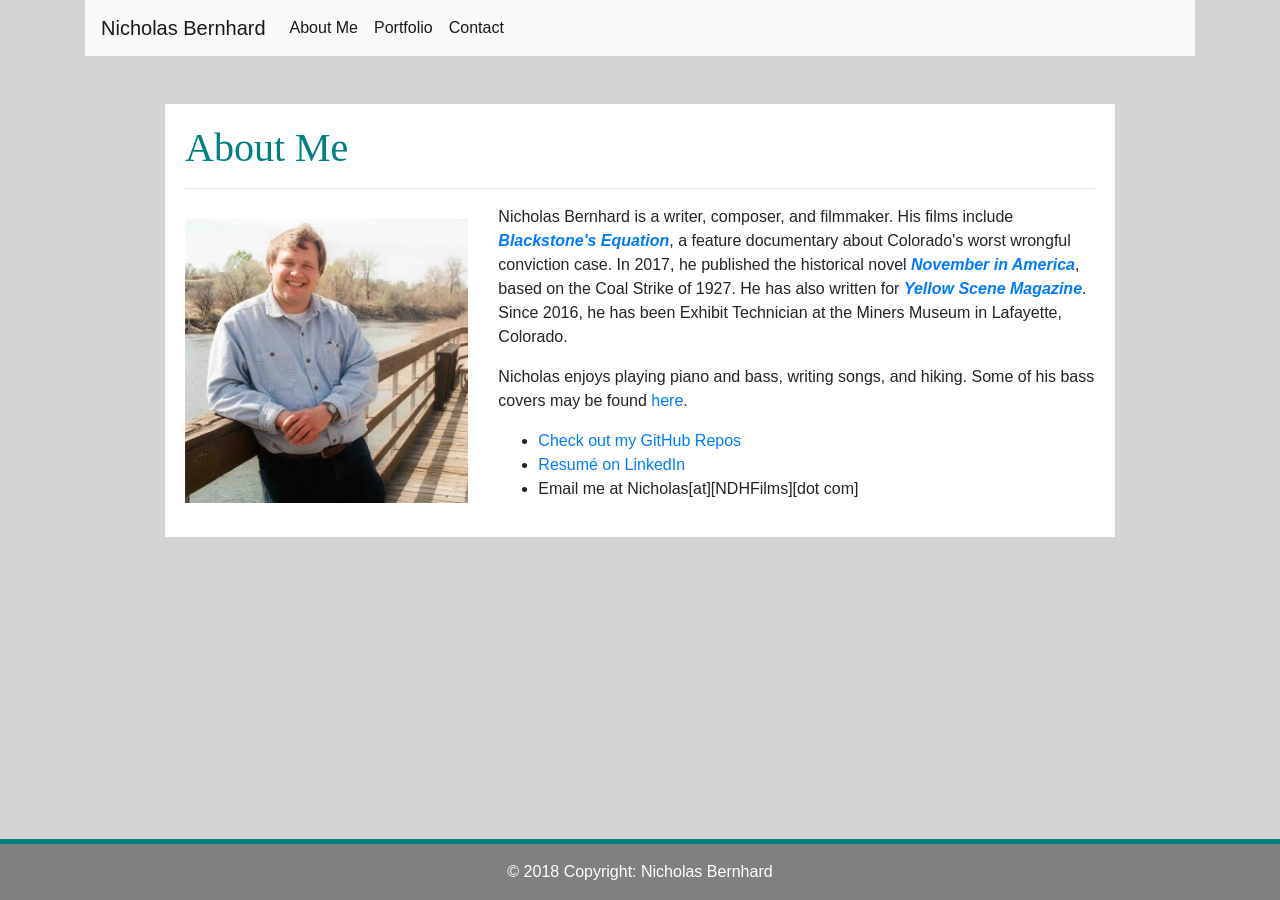
<file: index.html>
<!doctype html>

<html>

<head>
    <title>My Profile</title>
    <!-- Favicon -->
    <link rel="icon" 
      type="image/gif" 
      href="njbfavicon.gif">
    <!-- Viewport to make Bootstrap work -->
    <meta name="viewport" content="width=device-width, initial-scale=1">
    <!-- Bootstrap -->
    <!-- Latest compiled and minified CSS -->
    <link rel="stylesheet" href="https://stackpath.bootstrapcdn.com/bootstrap/4.1.1/css/bootstrap.min.css" integrity="sha384-WskhaSGFgHYWDcbwN70/dfYBj47jz9qbsMId/iRN3ewGhXQFZCSftd1LZCfmhktB" crossorigin="anonymous">
</head>

<body style="background-color: lightgray;">

<div class="container">
    <div class="row">
        <div class="col-md-12">
                <nav class="navbar navbar-expand-lg navbar-light bg-light">
                        <a class="navbar-brand" href="#">Nicholas Bernhard</a>
                        <button class="navbar-toggler" type="button" data-toggle="collapse" data-target="#navbarNav" aria-controls="navbarNav" aria-expanded="false" aria-label="Toggle navigation">
                          <span class="navbar-toggler-icon"></span>
                        </button>
                        <div class="collapse navbar-collapse" style="text-align: right" id="navbarNav">
                          <ul class="navbar-nav">
                            <li class="nav-item active">
                              <a class="nav-link" href="index.html">About Me<span class="sr-only">(current)</span></a>
                            </li>
                            <li class="nav-item active">
                              <a class="nav-link" href="portfolio.html">Portfolio</a>
                            </li>
                            <li class="nav-item active">
                              <a class="nav-link" href="contact.html">Contact</a>
                            </li>
                          </ul>
                        </div>
                      </nav>
        </div>
        </div>
        <br>
        <br>
    <div class="row" style="margin-bottom: 40px;">
        <div class="col-md-1"></div>
        <div class="col-md-10" style="background-color: white; padding: 20px;">
            <div class="row">
                <div class="col-md-12" style="background-color:white">
                    <h1 style="color:teal;font-family:Georgia, 'Times New Roman', Times, serif">About Me</h1>
                    <hr>
                </div>
            </div>
            <div class="row">
                <div class="col-md-4">
                    <img src="images/nicholasprofile.jpg" style='height: 100%; width: 100%; object-fit: contain'>
                </div>
                <div class="col-md-8">
                    <p>Nicholas Bernhard is a writer, composer, and filmmaker. His films include <a href="https://ndhf.vhx.tv/products/blackstone-s-equation-the-tim-masters-story-movie-only"><i><b>Blackstone's Equation</b></i></a>, a feature
                    documentary about Colorado's worst wrongful conviction case. In 2017, he published the historical novel
                <a href="http://a.co/fjocpee"><i><b>November in America</b></i></a>, based on the Coal Strike of 1927. He has also written for <a href="https://yellowscene.com/author/nicholas-bernhard/"><i><b>Yellow Scene Magazine</b></i></a>. Since 2016, he has been Exhibit Technician at the Miners Museum in Lafayette, Colorado.</p>
        
                    <p>Nicholas enjoys playing piano and bass, writing songs, and hiking. Some of his bass covers may be found
                        <a href="https://www.youtube.com/watch?v=QFm9iGVM17c&list=PL441Qrw6QQ7YWuRMzDEazEHVoQsTJeeUg">here</a>.
                    </p>
                <ul>
                <li><a href="https://github.com/NDHF">Check out my GitHub Repos</a></li>
                <li><a href="https://www.linkedin.com/in/nicholas-bernhard-b6b2b863/">Resum&eacute; on LinkedIn</a></li>
                <li>Email me at Nicholas[at][NDHFilms][dot com]</li>
                </ul>

                </div>
            </div>
        </div>
        <div class="col-md-1"></div>
    </div>
    <div class="row">
        <div class="col-md-12">
            <div class="footer-copyright text-center py-3" style="background-color: gray;color:white;border-top: 5px solid teal; position:fixed; bottom:0;left:0;width:100%;">
                &copy; 2018 Copyright: Nicholas Bernhard
            </div>
        </div>
    </div>
</div>

</body>

</html>
</file>
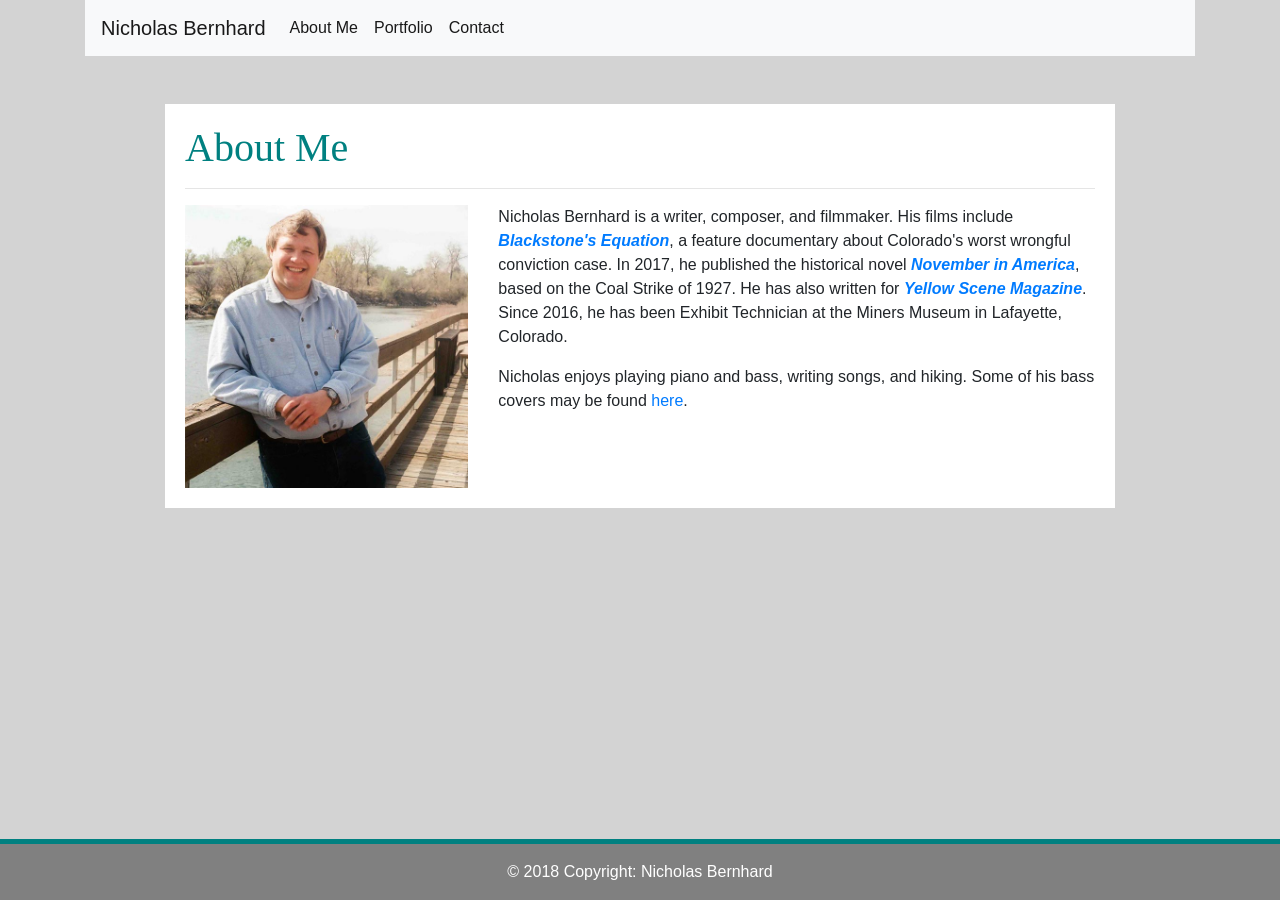
<file: bootstrapproject/index.html>
<!doctype html>

<html>

<head>
    <title>My Profile</title>
    <!-- Favicon -->
    <link rel="icon" 
      type="image/gif" 
      href="njbfavicon.gif">
    <!-- Viewport to make Bootstrap work -->
    <meta name="viewport" content="width=device-width, initial-scale=1">
    <!-- Bootstrap -->
    <!-- Latest compiled and minified CSS -->
    <link rel="stylesheet" href="https://stackpath.bootstrapcdn.com/bootstrap/4.1.1/css/bootstrap.min.css" integrity="sha384-WskhaSGFgHYWDcbwN70/dfYBj47jz9qbsMId/iRN3ewGhXQFZCSftd1LZCfmhktB" crossorigin="anonymous">
</head>

<body style="background-color: lightgray;">

<div class="container">
    <div class="row">
        <div class="col-md-12">
                <nav class="navbar navbar-expand-lg navbar-light bg-light">
                        <a class="navbar-brand" href="#">Nicholas Bernhard</a>
                        <button class="navbar-toggler" type="button" data-toggle="collapse" data-target="#navbarNav" aria-controls="navbarNav" aria-expanded="false" aria-label="Toggle navigation">
                          <span class="navbar-toggler-icon"></span>
                        </button>
                        <div class="collapse navbar-collapse" style="text-align: right" id="navbarNav">
                          <ul class="navbar-nav">
                            <li class="nav-item active">
                              <a class="nav-link" href="index.html">About Me<span class="sr-only">(current)</span></a>
                            </li>
                            <li class="nav-item active">
                              <a class="nav-link" href="portfolio.html">Portfolio</a>
                            </li>
                            <li class="nav-item active">
                              <a class="nav-link" href="contact.html">Contact</a>
                            </li>
                          </ul>
                        </div>
                      </nav>
        </div>
        </div>
        <br>
        <br>
    <div class="row" style="margin-bottom: 40px;">
        <div class="col-md-1"></div>
        <div class="col-md-10" style="background-color: white; padding: 20px;">
            <div class="row">
                <div class="col-md-12" style="background-color:white">
                    <h1 style="color:teal;font-family:Georgia, 'Times New Roman', Times, serif">About Me</h1>
                    <hr>
                </div>
            </div>
            <div class="row">
                <div class="col-md-4">
                    <img src="images/nicholasprofile.jpg" style='height: 100%; width: 100%; object-fit: contain'>
                </div>
                <div class="col-md-8">
                    <p>Nicholas Bernhard is a writer, composer, and filmmaker. His films include <a href="https://ndhf.vhx.tv/products/blackstone-s-equation-the-tim-masters-story-movie-only"><i><b>Blackstone's Equation</b></i></a>, a feature
                    documentary about Colorado's worst wrongful conviction case. In 2017, he published the historical novel
                <a href="http://a.co/fjocpee"><i><b>November in America</b></i></a>, based on the Coal Strike of 1927. He has also written for <a href="https://yellowscene.com/author/nicholas-bernhard/"><i><b>Yellow Scene Magazine</b></i></a>. Since 2016, he has been Exhibit Technician at the Miners Museum in Lafayette, Colorado.</p>
        
                    <p>Nicholas enjoys playing piano and bass, writing songs, and hiking. Some of his bass covers may be found
                        <a href="https://www.youtube.com/watch?v=QFm9iGVM17c&list=PL441Qrw6QQ7YWuRMzDEazEHVoQsTJeeUg">here</a>.
                    </p></div>
            </div>
        </div>
        <div class="col-md-1"></div>
    </div>
    <div class="row">
        <div class="col-md-12">
            <div class="footer-copyright text-center py-3" style="background-color: gray;color:white;border-top: 5px solid teal; position:fixed; bottom:0;left:0;width:100%;">
                &copy; 2018 Copyright: Nicholas Bernhard
            </div>
        </div>
    </div>
</div>

</body>

</html>
</file>
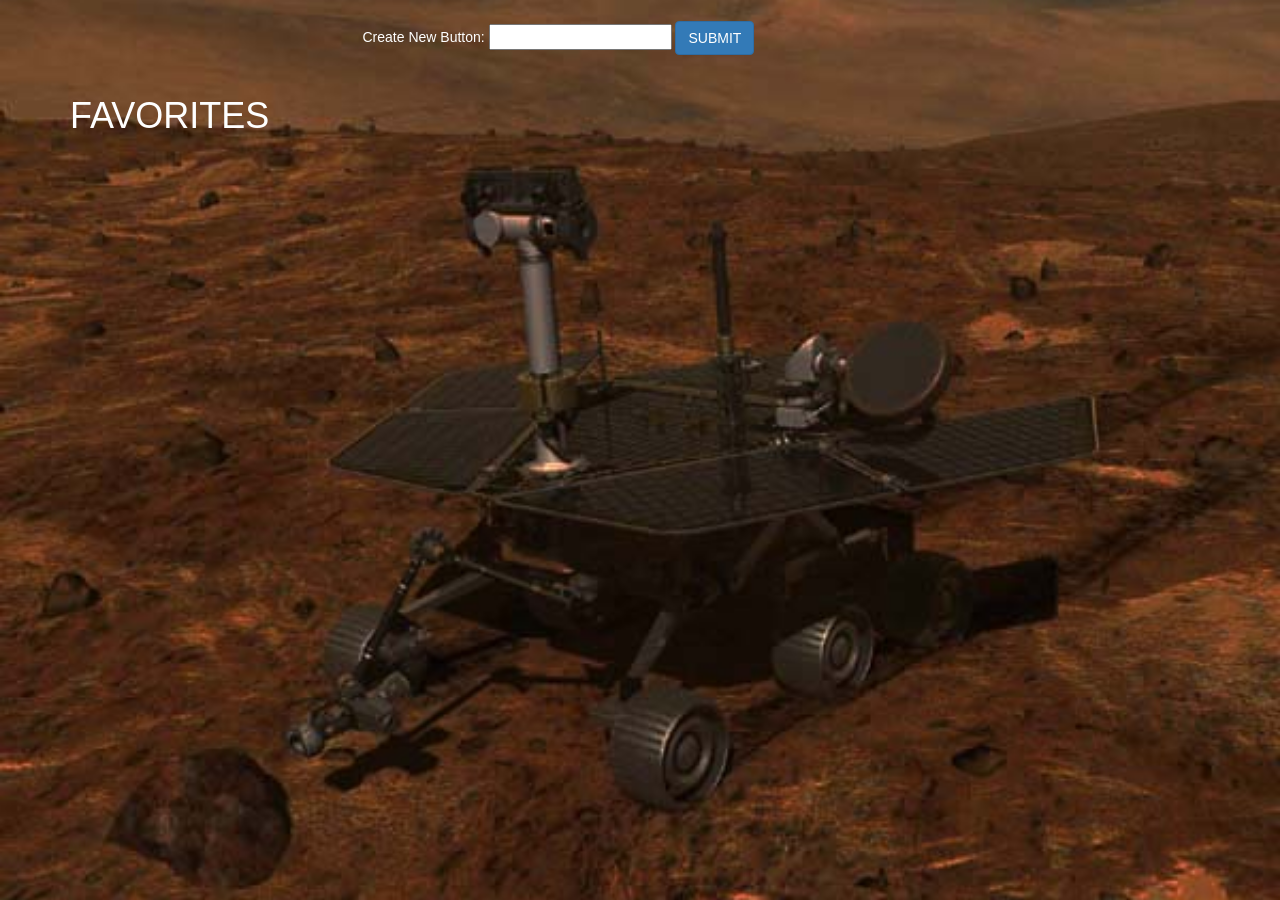
<file: gif-app/index.html>
<!DOCTYPE html>

<html>

<head>

    <title>GIF App</title>
    <script src="https://ajax.aspnetcdn.com/ajax/jQuery/jquery-3.3.1.min.js"></script>
    <link rel="stylesheet" type="text/css" href="style.css">
    <!-- BOOTSTRAP Latest compiled and minified CSS -->
    <link rel="stylesheet" href="https://maxcdn.bootstrapcdn.com/bootstrap/3.3.7/css/bootstrap.min.css" integrity="sha384-BVYiiSIFeK1dGmJRAkycuHAHRg32OmUcww7on3RYdg4Va+PmSTsz/K68vbdEjh4u"
        crossorigin="anonymous">

</head>

<body>

    <div class="container">

        <div class="row">

            <div class="col-md-3"></div>

        <div class="col-md-6"><div id="buttonDiv"></div>
    </div>

        <div class="col-md-3"></div>

    </div>

    <div class="row">

        <div class="col-md-3"></div>

        <div class="col-md-6">

        <div id="createNewButton"><span>Create New Button:</span>
            <input type="text" id="textEntry">
            <button name="submitButton" id="submitButton" class="btn btn-primary" value="submit">SUBMIT</button>
        </div>

        </div>

        <div class="col-md-3"></div>

    </div>


    <div class="row">

    <div class="col-md-2"></div>

       <div class="col-md-8 gifDivContainer">
          
                  </div>

    <div class="col-md-2"></div>

    </div>

    <div class="row">
        <div class="col-md-12"><h1><span>FAVORITES</span></h1></div>

            <div class="col-md-2"></div>
        
               <div class="col-md-8 favoritesDiv">
                  
                          </div>
        
            <div class="col-md-2"></div>
        
            </div>

    <div id="scriptDiv">
        <script src="app.js"></script>
    </div>

    </div>

</body>

</html>
</file>
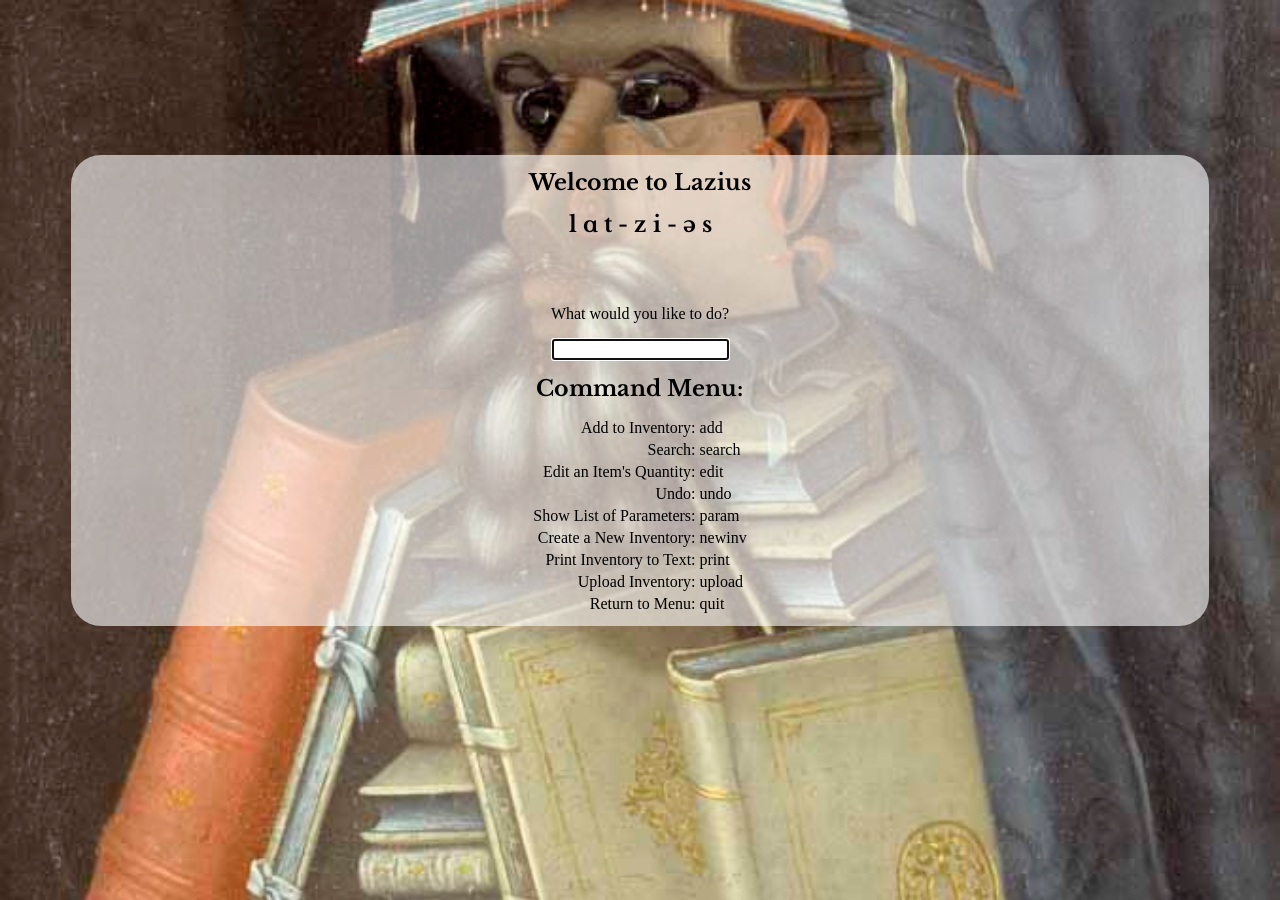
<file: lazius/index.html>
<!DOCTYPE html>

<html>

<head>
    <title>Lazius: An Inventory Program</title>
    <!-- Style -->
    <link rel="stylesheet" type="text/css" href="assets/style/style.css">
    <!-- Google Fonts -->
    <!-- Libre Baskerville -->
    <link href='https://fonts.googleapis.com/css?family=Libre Baskerville' rel='stylesheet'>
    <!-- jQuery -->
    <script src="https://code.jquery.com/jquery-3.3.1.js" integrity="sha256-2Kok7MbOyxpgUVvAk/HJ2jigOSYS2auK4Pfzbm7uH60=" crossorigin="anonymous">
    </script>
    <!-- Favicon -->
    <link rel="icon" type="image/png" href="assets/images/lazius_favicon.png">
</head>

<body>
    <div id="masterContainer">
        <div class="content" id="mainContent">
            <div id="headerDiv">
                <h1 class="header font-librebaskerville">Welcome to Lazius</h1>
                <h1 class="header font-librebaskerville">l &#593; t - z i - &#601; s</h1>

                <br>
                <br>
            </div>
            <div class="content" id="commandMenuDiv">
                <h1 class="header font-librebaskerville">Command Menu:</h1>
                <table class="menu">
                    <tr>
                        <td class="menuData alignRight">Add to Inventory:</td>
                        <td class="menuData">add</td>
                    </tr>
                    <tr>
                        <td class="menuData alignRight">Search:</td>
                        <td class="menuData">search</td>
                    </tr>
                    <tr>
                        <td class="menuData alignRight">Edit an Item's Quantity:</td>
                        <td class="menuData">edit</td>
                    </tr>
                    <tr>
                        <td class="menuData alignRight">Undo:</td>
                        <td class="menuData">undo</td>
                    </tr>
                    <tr>
                        <td class="menuData alignRight">Show List of Parameters:</td>
                        <td class="menuData">param</td>
                    </tr>
                    <tr>
                        <td class="menuData alignRight">Create a New Inventory:</td>
                        <td class="menuData">newinv</td>
                    </tr>
                    <tr>
                        <td class="menuData alignRight">Print Inventory to Text:</td>
                        <td class="menuData">print</td>
                    </tr>
                    <tr>
                        <td class="menuData alignRight">Upload Inventory:</td>
                        <td class="menuData">upload</td>
                    </tr>
                    <tr>
                        <td class="menuData alignRight">Return to Menu:</td>
                        <td class="menuData">quit</td>
                    </tr>
                </table>
            </div>
        </div>


    </div>
    <script src="assets/javascript/logic.js"></script>
</body>

</html>
</file>
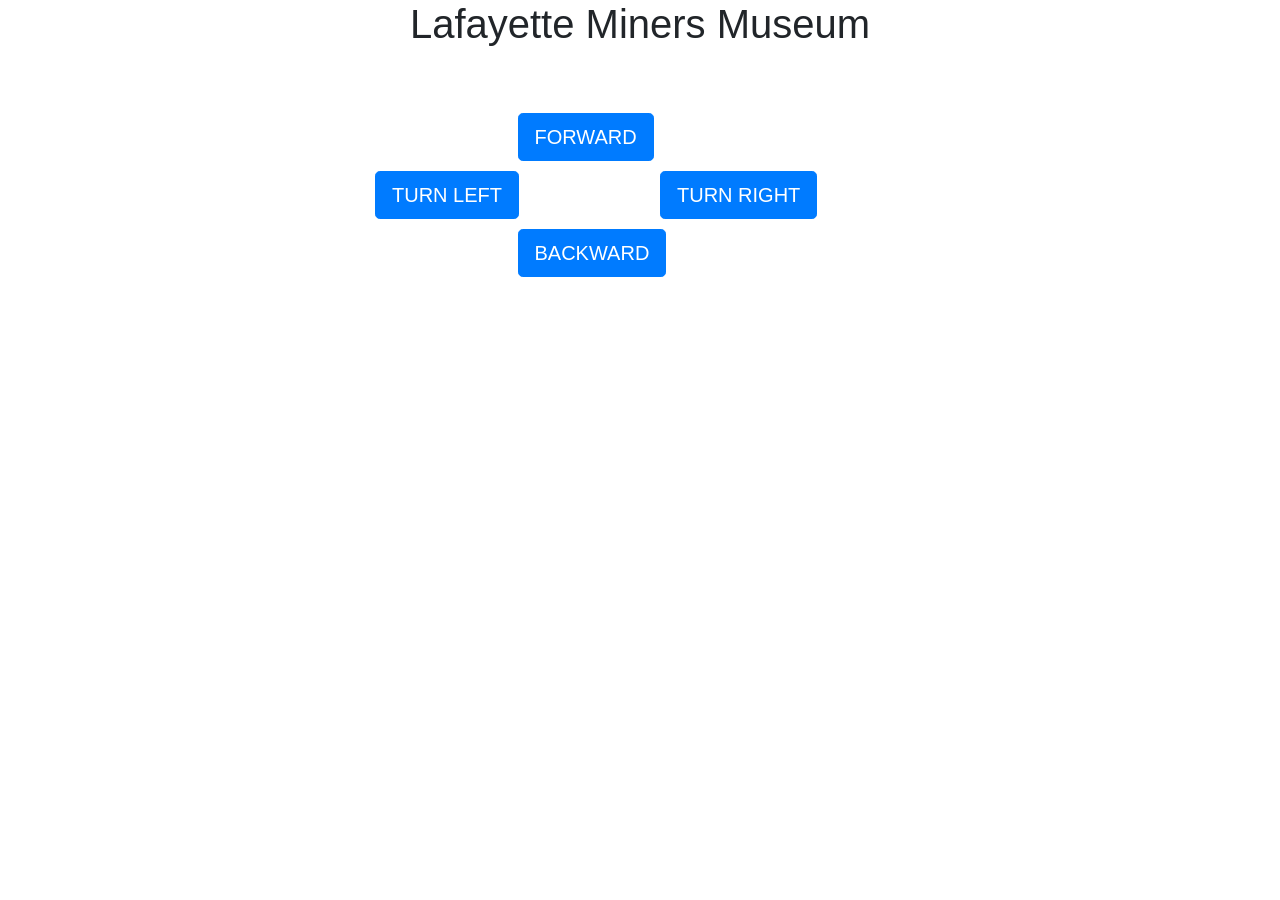
<file: navigatecells/index.html>
<!DOCTYPE html>

<html>

<head>
    <title>Navigate Cells: A Study of Multidimensional Arrays</title>
    <link rel="stylesheet" type="text/css" href="style.css">
    <!-- jQuery -->
    <script src="https://ajax.aspnetcdn.com/ajax/jQuery/jquery-3.3.1.min.js"></script>
    <!-- Bootstrap -->
    <link href="https://stackpath.bootstrapcdn.com/bootstrap/4.1.1/css/bootstrap.min.css" rel="stylesheet" integrity="sha384-WskhaSGFgHYWDcbwN70/dfYBj47jz9qbsMId/iRN3ewGhXQFZCSftd1LZCfmhktB"
        crossorigin="anonymous">
    <!-- CSS -->
    <link rel="stylesheet" type="text/css" href="style.css">
    <link rel="icon" 
      type="image/png" 
      href="bearicon.png">
</head>

<body>

    <h1>Lafayette Miners Museum</h1>

    <div id="mapContainer"></div>

    <div id="imageContainer">
    <img id="picture">
    </div>

    <p id="xyCoordinateText"></p>

    <p id="zCoordinateText"></p>

    <div class="container">

        <div class="row">
            <div class="col-md-3"></div>
            <div class="col-md-6">
                <div class="row">
                    <div class="col-md-3"></div>
                    <div class="col-md-3">            
                        <button type="button" class="btn btn-primary btn-lg" id="forwardButton">FORWARD</button>
                    </div>
                    <div class="col-md-3"></div>
                </div>
                <div class="row">
                    <div class="col-md-3">            
                        <!-- <button type="button" class="btn btn-primary btn-lg" id="leftButton">SLIDE LEFT</button> -->
                        <button type="button" class="btn btn-primary btn-lg" id="leftButton">TURN LEFT</button>

                    </div>
                    <div class="col-md-3"></div>
                    <div class="col-md-3">
                        <!-- <button type="button" class="btn btn-primary btn-lg" id="rightButton">SLIDE RIGHT</button> -->
                        <button type="button" class="btn btn-primary btn-lg" id="rightButton">TURN RIGHT</button>

                    </div>
                </div>
                <div class="row">
                    <div class="col-md-3"></div>
                    <div class="col-md-3">            
                        <button type="button" class="btn btn-primary btn-lg" id="backwardButton">BACKWARD</button>
                    </div>
                    <div class="col-md-3"></div>
                </div>
                <!-- <div class="row">
                    <div class="col-md-6">
                    </div>
                    <div class="col-md-6">            
                        <button type="button" class="btn btn-secondary btn-lg" id="rotateRightButton">ROTATE RIGHT</button>
                    </div>
                </div> -->
            </div>
            <div class="col-md-3"></div>

        </div>

    </div>
    <script src="museumArray.js"></script>
        <script src="logic.js"></script>

</body>

</html>
</file>
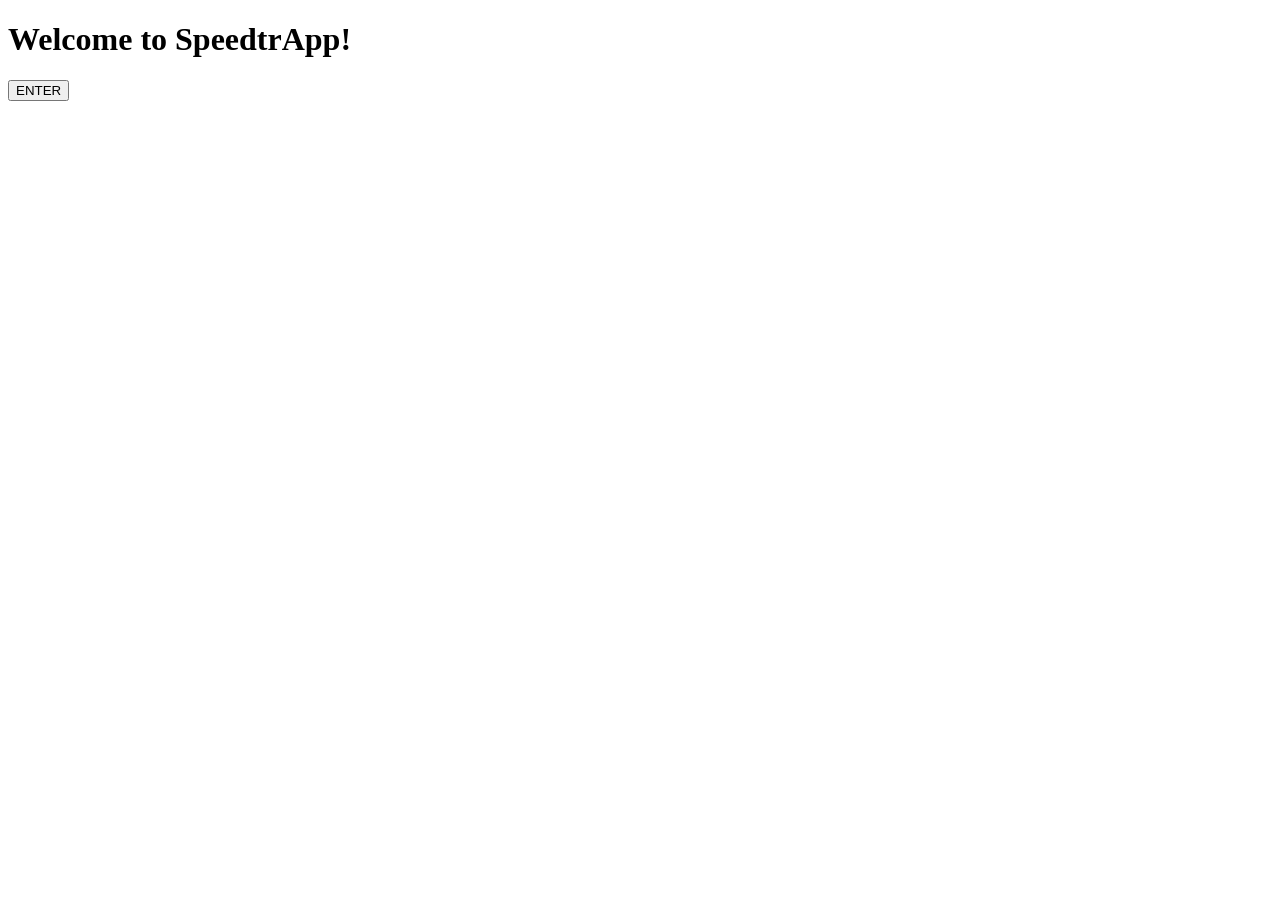
<file: speedtraptest/index.html>
<!DOCTYPE html>

<html>

<head>
    <!-- jQuery -->
    <script src="https://ajax.googleapis.com/ajax/libs/jquery/3.3.1/jquery.min.js"></script>
</head>

<body>

<div id="start">
    <h1>Welcome to SpeedtrApp!</h1>
    <button type="button" value="startButton" id="startButton">ENTER</button>
</div>

<div id="mainArea">
    <button type="button" value="submitButton" id="submitButton">SUBMIT</button>
    <p id="location"></p>
    <p id="location-two"></p>
    <p id="location-three"></p>
    <p id="direction"></p>
    <p id="direction-two"></p>
    <button type="button" value="playAlert" id="playAlert">PLAY ALERT</button>
</div>

    

    
    <script src="logic.js"></script>
</body>

</html>
</file>
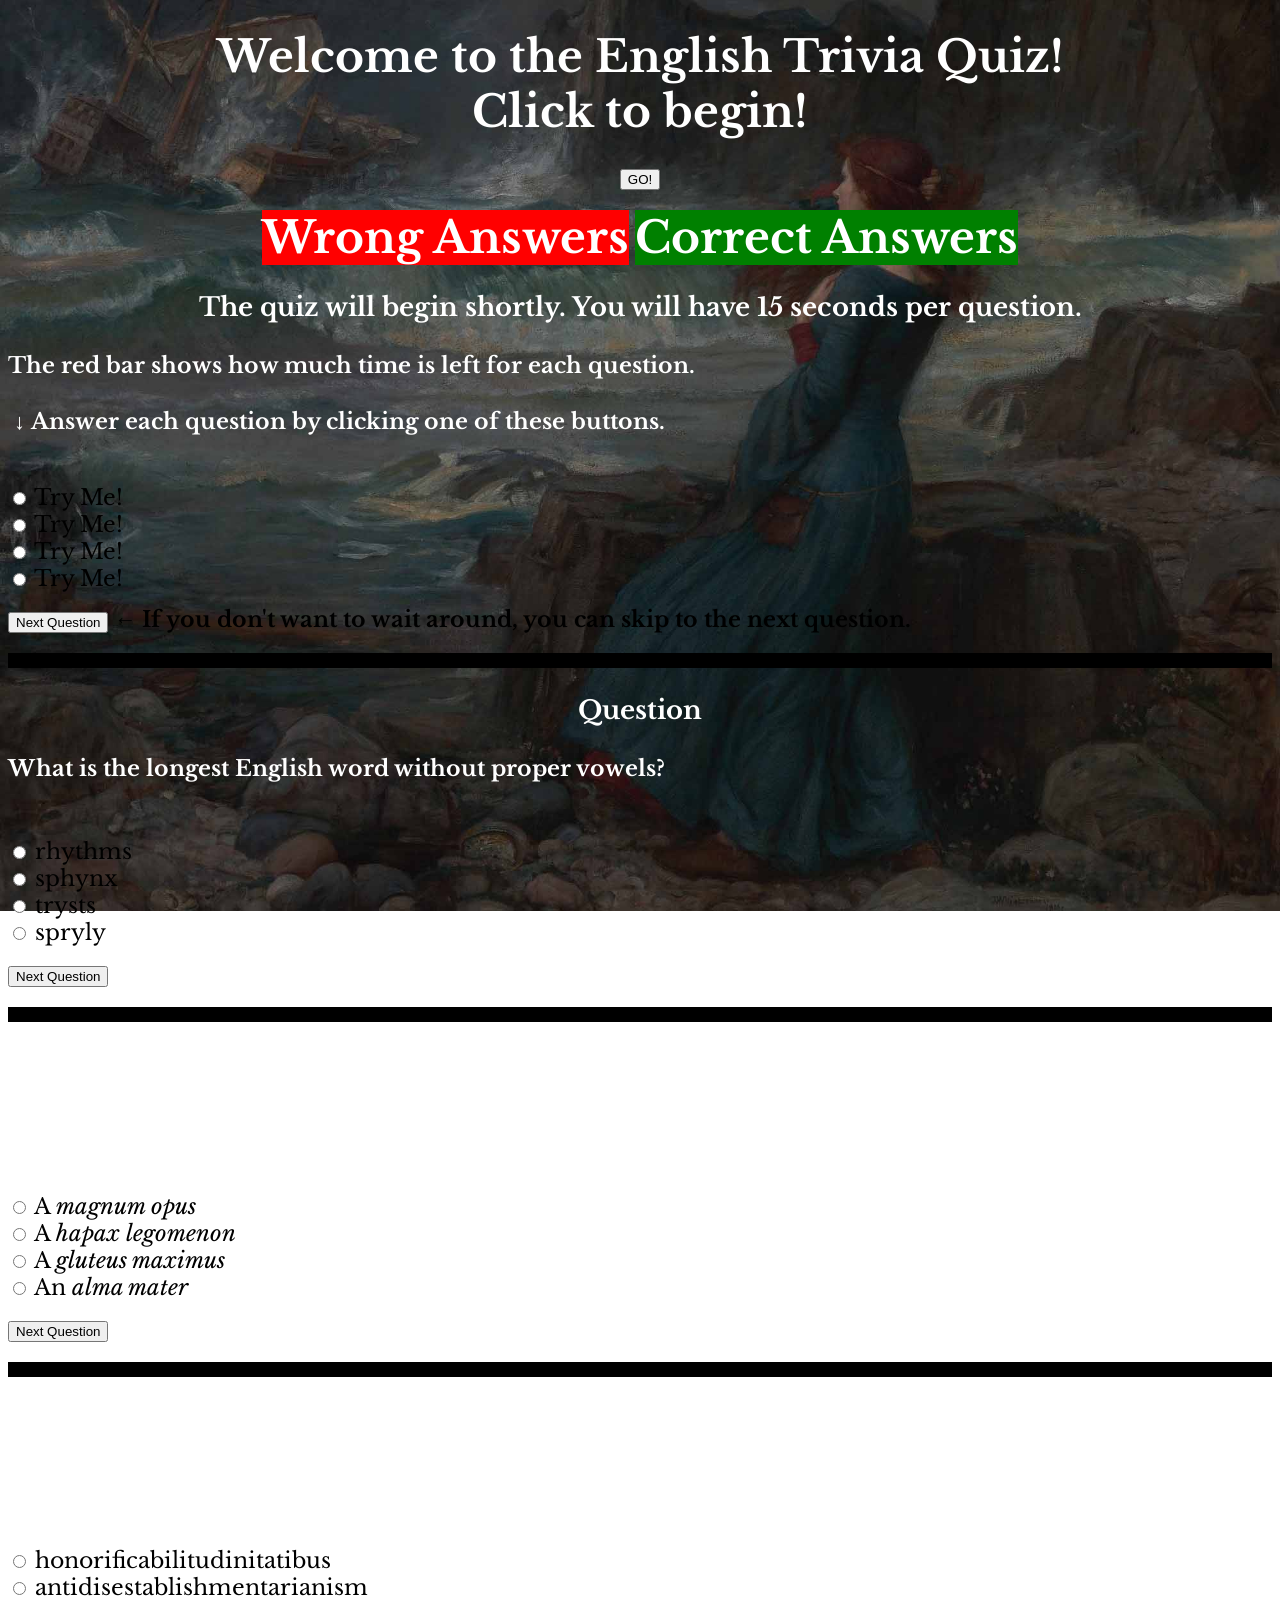
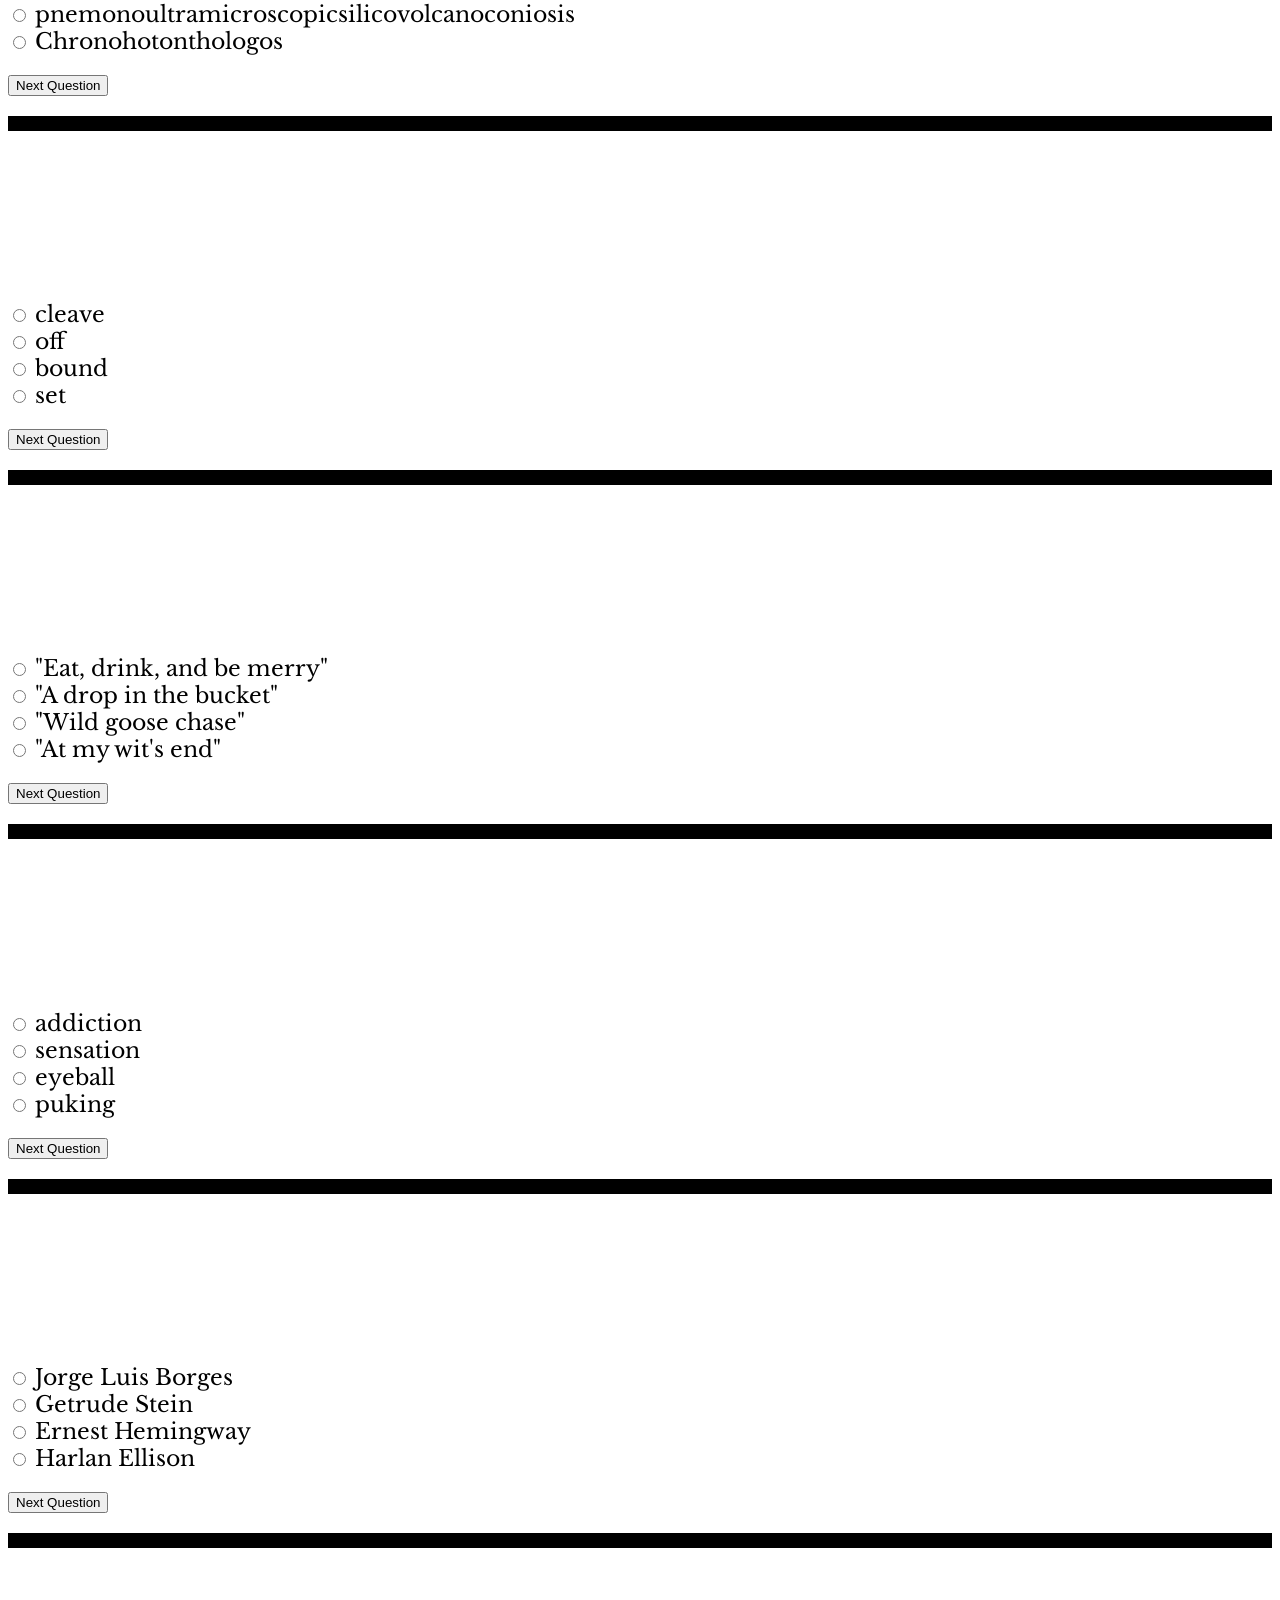
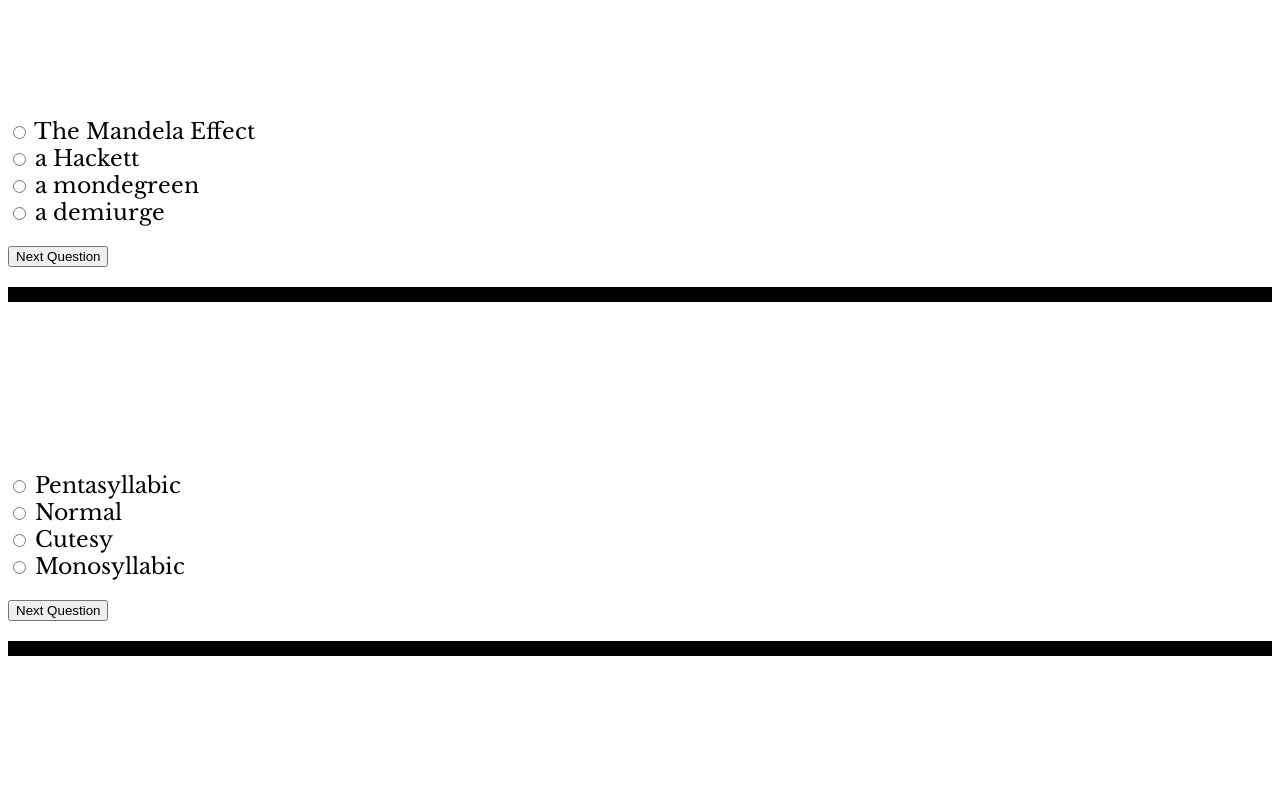
<file: trivia/index.html>
<!DOCTYPE html>

<html>

<head>
    <title>Nicholas Bernhard Trivia Game</title>
    <link rel="stylesheet" type="text/css" href="assets/css/style.css">
    <link href='https://fonts.googleapis.com/css?family=Libre Baskerville' rel='stylesheet'>
    <script src="https://ajax.aspnetcdn.com/ajax/jQuery/jquery-3.3.1.min.js"></script>
</head>

<body>
    <hgroup>
        <h1 id="announcements">
            Welcome to the English Trivia Quiz!
            <br> Click to begin!
        </h1>

        <h2 id="results"></h2>
    </hgroup>

    <input type="button" id="loadGame" name="loadGame" value="GO!" title="GO!">

    <div class="activeQuestionContainer">

    </div>
    <hgroup>
        <h1 class="wrongCorrect wrong">Wrong Answers</h1>
        <h1 class="wrongCorrect correct">Correct Answers</h1>
    </hgroup>

    <div class="hiddenQuestionContainer">

        <div id="tutorialDiv" class="questionDiv">
            <h3>The quiz will begin shortly. You will have 15 seconds per question.</h3>
            <h4>The <span>red bar</span> shows how much time is left for each question.</h4>
            <p class="text">&nbsp;&darr; <strong>Answer each question by clicking one of these buttons.</strong></p>
            <br>
            <input type="radio" name="answer" value="a"> <span>Try Me!</span>
            <br>
            <input type="radio" name="answer" value="b"> <span>Try Me!</span>
            <br>
            <input type="radio" name="answer" value="c"> <span>Try Me!</span>
            <br>
            <input type="radio" name="answer" value="d"> <span>Try Me!</span>
            <br>
            <input type="button" class="nextQuestion" name="Next Question" value="Next Question" title="Next Question"> <span>&larr;
            <strong>If you don't want to wait around, you can skip to the next question.</strong></span>
            <div class="progressContainer">
                <div class="progress"></div>
            </div>
        </div>

        <div class="questionDiv">
            <h3>Question</h3>
            <h4>What is the longest English word without proper vowels?</h4>
            <br>
            <input type="radio" name="answer" value="a">
            <span class="a">rhythms</span>
            <br>
            <input type="radio" name="answer" value="b">
            <span class="b">sphynx</span>
            <br>
            <input type="radio" name="answer" value="c">
            <span class="c">trysts</span>
            <br>
            <input type="radio" name="answer" value="d">
            <span class="d">spryly</span>
            <br>
            <input type="button" class="nextQuestion" name="Next Question" value="Next Question" title="Next Question">
            <div class="progressContainer">
                <div class="progress"></div>
            </div>
        </div>

        <div class="questionDiv">
            <h3>Question</h3>
            <h4>What is the term for a word found only once in a given text?</h4>
            <br>
            <input type="radio" name="answer" value="a">
            <span class="a">A
                <i>magnum opus</i>
            </span>
            <br>
            <input type="radio" name="answer" value="b">
            <span class="b">A
                <i>hapax legomenon</i>
            </span>
            <br>
            <input type="radio" name="answer" value="c">
            <span class="c">A
                <i>gluteus maximus</i>
            </span>
            <br>
            <input type="radio" name="answer" value="d">
            <span class="d">An
                <i>alma mater</i>
            </span>
            <br>
            <input type="button" class="nextQuestion" name="Next Question" value="Next Question" title="Next Question">
            <div class="progressContainer">
                <div class="progress"></div>
            </div>

        </div>

        <div class="questionDiv">
            <h3>Question</h3>
            <h4>Which of the following is the longest word in the collected works of Shakespeare?</h4>
            <br>
            <input type="radio" name="answer" value="a">
            <span class="a">honorificabilitudinitatibus</span>
            <br>
            <input type="radio" name="answer" value="b">
            <span class="b">antidisestablishmentarianism</span>
            <br>
            <input type="radio" name="answer" value="c">
            <span class="c">pnemonoultramicroscopicsilicovolcanoconiosis</span>
            <br>
            <input type="radio" name="answer" value="d">
            <span class="d">Chronohotonthologos</span>
            <br>
            <input type="button" class="nextQuestion" name="Next Question" value="Next Question" title="Next Question">
            <div class="progressContainer">
                <div class="progress"></div>
            </div>

        </div>

        <div class="questionDiv">
            <h3>Question</h3>
            <h4>Which of the following words is
                <em>not</em> an autoantonym?</h4>
            <br>
            <input type="radio" name="answer" value="a">
            <span class="a">cleave</span>
            <br>
            <input type="radio" name="answer" value="b">
            <span class="b">off</span>
            <br>
            <input type="radio" name="answer" value="c">
            <span class="c">bound</span>
            <br>
            <input type="radio" name="answer" value="d">
            <span class="d">set</span>
            <br>
            <input type="button" class="nextQuestion" name="Next Question" value="Next Question" title="Next Question">
            <div class="progressContainer">
                <div class="progress"></div>
            </div>
        </div>

        <div class="questionDiv">
            <h3>Question</h3>
            <h4>Which of the following phrases did
                <em>not</em> come from the King James Bible?</h4>
            <br>
            <input type="radio" name="answer" value="a">
            <span class="a">"Eat, drink, and be merry"</span>
            <br>
            <input type="radio" name="answer" value="b">
            <span class="b">"A drop in the bucket"</span>
            <br>
            <input type="radio" name="answer" value="c">
            <span class="c">"Wild goose chase"</span>
            <br>
            <input type="radio" name="answer" value="d">
            <span class="d">"At my wit's end"</span>
            <br>
            <input type="button" class="nextQuestion" name="Next Question" value="Next Question" title="Next Question">
            <div class="progressContainer">
                <div class="progress"></div>
            </div>
        </div>

        <div class="questionDiv">
            <h3>Question</h3>
            <h4>Which of the following words did
                <em>not</em> first appear in Shakespeare's works?</h4>
            <br>
            <input type="radio" name="answer" value="a">
            <span class="a">addiction</span>
            <br>
            <input type="radio" name="answer" value="b">
            <span class="b">sensation</span>
            <br>
            <input type="radio" name="answer" value="c">
            <span class="c">eyeball</span>
            <br>
            <input type="radio" name="answer" value="d">
            <span class="d">puking</span>
            <br>
            <input type="button" class="nextQuestion" name="Next Question" value="Next Question" title="Next Question">
            <div class="progressContainer">
                <div class="progress"></div>
            </div>
        </div>

        <div class="questionDiv">
            <h3>Question</h3>
            <h4>This is often called the shortest coherent short story:
                <strong>
                    <em>"For sale: baby shoes, never worn."</em>
                </strong> Who wrote it?</h4>
            <br>
            <input type="radio" name="answer" value="a">
            <span class="a">Jorge Luis Borges</span>
            <br>
            <input type="radio" name="answer" value="b">
            <span class="b">Getrude Stein</span>
            <br>
            <input type="radio" name="answer" value="c">
            <span class="c">Ernest Hemingway</span>
            <br>
            <input type="radio" name="answer" value="d">
            <span class="d">Harlan Ellison</span>
            <br>
            <input type="button" class="nextQuestion" name="Next Question" value="Next Question" title="Next Question">
            <div class="progressContainer">
                <div class="progress"></div>
            </div>
        </div>

        <div class="questionDiv">
            <h3>Question</h3>
            <h4>When Hendrix says "'Scuse me while I
                <em>kiss the sky</em>", but it sounds like
                <em>kiss this guy</em>, what is this called?</h4>
            <br>
            <input type="radio" name="answer" value="a">
            <span class="a">The Mandela Effect</span>
            <br>
            <input type="radio" name="answer" value="b">
            <span class="b">a Hackett</span>
            <br>
            <input type="radio" name="answer" value="c">
            <span class="c">a mondegreen</span>
            <br>
            <input type="radio" name="answer" value="d">
            <span class="d">a demiurge</span>
            <br>
            <input type="button" class="nextQuestion" name="Next Question" value="Next Question" title="Next Question">
            <div class="progressContainer">
                <div class="progress"></div>
            </div>
        </div>

        <div class="questionDiv">
            <h3>Question</h3>
            <h4>Which of the following words does not describe itself?</h4>
            <br>
            <input type="radio" name="answer" value="a">
            <span class="a">Pentasyllabic</span>
            <br>
            <input type="radio" name="answer" value="b">
            <span class="b">Normal</span>
            <br>
            <input type="radio" name="answer" value="c">
            <span class="c">Cutesy</span>
            <br>
            <input type="radio" name="answer" value="d">
            <span class="d">Monosyllabic</span>
            <br>
            <input type="button" class="nextQuestion" name="Next Question" value="Next Question" title="Next Question">
            <div class="progressContainer">
                <div class="progress"></div>
            </div>
        </div>

    </div>

    <div id="creditsDiv">
        <h2 id="credits">Background Image: <em>Miranda - The Tempest</em> by John William Waterhouse, 1916</h2>
    </div>

    <div id="scriptDiv">
        <script src="assets/javascript/app.js"></script>
    </div>

</body>

</html>
</file>
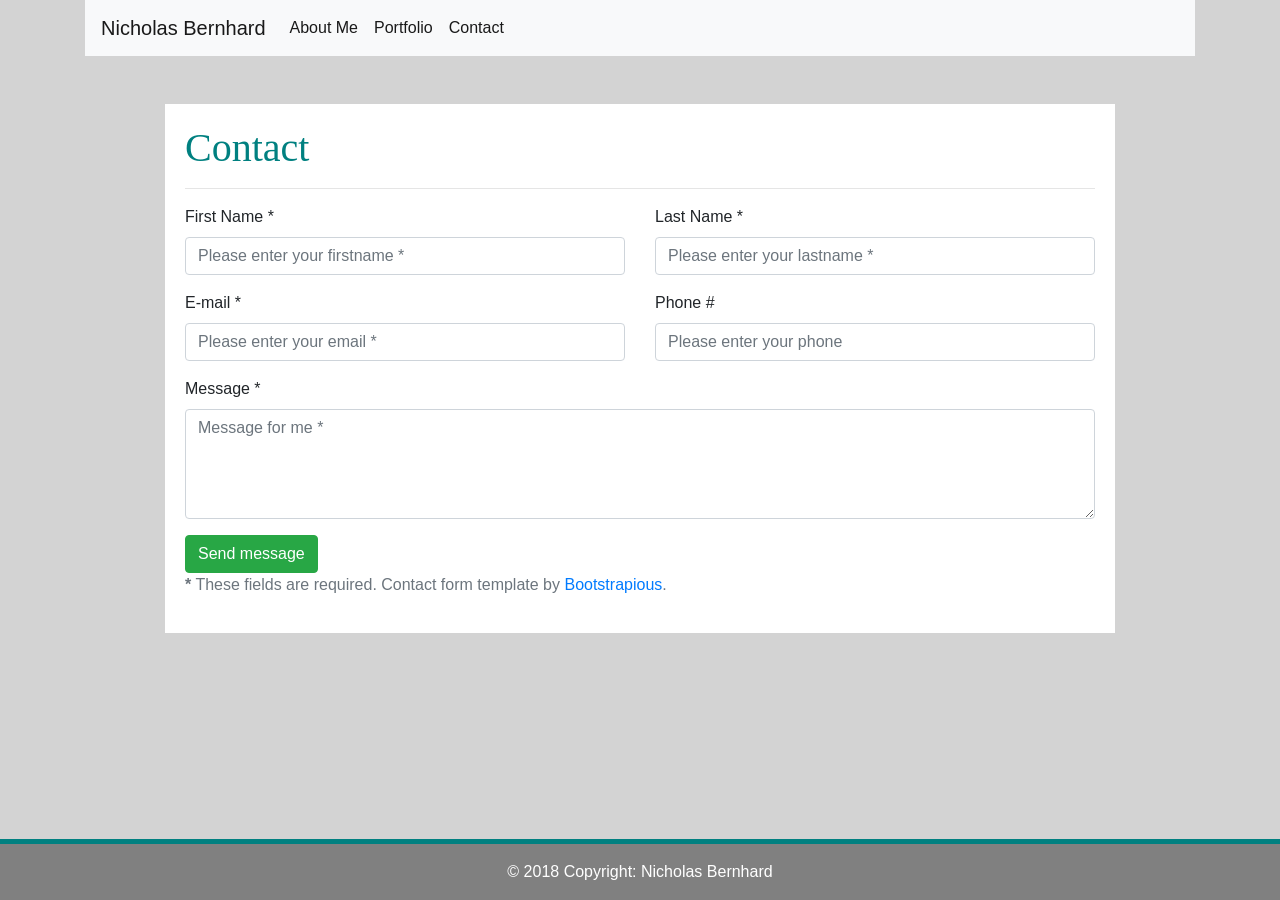
<file: contact.html>
<!doctype html>

<html>

<head>
    <title>Contact</title>
    <!-- Favicon -->
    <link rel="icon" 
      type="image/gif" 
      href="njbfavicon.gif">
    <!-- Viewport to make Bootstrap work -->
    <meta name="viewport" content="width=device-width, initial-scale=1">
    <!-- Bootstrap -->
    <!-- Latest compiled and minified CSS -->
    <link rel="stylesheet" href="https://stackpath.bootstrapcdn.com/bootstrap/4.1.1/css/bootstrap.min.css" integrity="sha384-WskhaSGFgHYWDcbwN70/dfYBj47jz9qbsMId/iRN3ewGhXQFZCSftd1LZCfmhktB" crossorigin="anonymous">
</head>

<body style="background-color: lightgray;">

<div class="container">
    <div class="row">
        <div class="col-md-12">
                <nav class="navbar navbar-expand-lg navbar-light bg-light">
                        <a class="navbar-brand" href="#">Nicholas Bernhard</a>
                        <button class="navbar-toggler" type="button" data-toggle="collapse" data-target="#navbarNav" aria-controls="navbarNav" aria-expanded="false" aria-label="Toggle navigation">
                          <span class="navbar-toggler-icon"></span>
                        </button>
                        <div class="collapse navbar-collapse" style="text-align: right" id="navbarNav">
                          <ul class="navbar-nav">
                            <li class="nav-item active">
                              <a class="nav-link" href="index.html">About Me<span class="sr-only">(current)</span></a>
                            </li>
                            <li class="nav-item active">
                              <a class="nav-link" href="portfolio.html">Portfolio</a>
                            </li>
                            <li class="nav-item active">
                              <a class="nav-link" href="contact.html">Contact</a>
                            </li>
                          </ul>
                        </div>
                      </nav>
        </div>
        </div>
        <br>
        <br>
    <div class="row" style="margin-bottom: 40px;">
        <div class="col-md-1"></div>
        <div class="col-md-10" style="background-color: white; padding: 20px;">
            <div class="row">
                <div class="col-md-12" style="background-color:white">
                    <h1 style="color:teal;font-family:Georgia, 'Times New Roman', Times, serif">Contact</h1>
                    <hr>
                </div>
            </div>
            <div class="row">
                <div class="col-md-12">
                        <form id="contact-form" method="post" action="contact.php" role="form">

                                <div class="messages"></div>
                            
                                <div class="controls">
                            
                                    <div class="row">
                                        <div class="col-md-6">
                                            <div class="form-group">
                                                <label for="form_name">First Name *</label>
                                                <input id="form_name" type="text" name="name" class="form-control" placeholder="Please enter your firstname *" required="required" data-error="Firstname is required.">
                                                <div class="help-block with-errors"></div>
                                            </div>
                                        </div>
                                        <div class="col-md-6">
                                            <div class="form-group">
                                                <label for="form_lastname">Last Name *</label>
                                                <input id="form_lastname" type="text" name="surname" class="form-control" placeholder="Please enter your lastname *" required="required" data-error="Lastname is required.">
                                                <div class="help-block with-errors"></div>
                                            </div>
                                        </div>
                                    </div>
                                    <div class="row">
                                        <div class="col-md-6">
                                            <div class="form-group">
                                                <label for="form_email">E-mail *</label>
                                                <input id="form_email" type="email" name="email" class="form-control" placeholder="Please enter your email *" required="required" data-error="Valid email is required.">
                                                <div class="help-block with-errors"></div>
                                            </div>
                                        </div>
                                        <div class="col-md-6">
                                            <div class="form-group">
                                                <label for="form_phone">Phone #</label>
                                                <input id="form_phone" type="tel" name="phone" class="form-control" placeholder="Please enter your phone">
                                                <div class="help-block with-errors"></div>
                                            </div>
                                        </div>
                                    </div>
                                    <div class="row">
                                        <div class="col-md-12">
                                            <div class="form-group">
                                                <label for="form_message">Message *</label>
                                                <textarea id="form_message" name="message" class="form-control" placeholder="Message for me *" rows="4" required="required" data-error="Please,leave us a message."></textarea>
                                                <div class="help-block with-errors"></div>
                                            </div>
                                        </div>
                                        <div class="col-md-12">
                                            <input type="submit" class="btn btn-success btn-send" value="Send message">
                                        </div>
                                    </div>
                                    <div class="row">
                                        <div class="col-md-12">
                                            <p class="text-muted"><strong>*</strong> These fields are required. Contact form template by <a href="http://bootstrapious.com" target="_blank">Bootstrapious</a>.</p>
                                        </div>
                                    </div>
                                </div>
                            
                            </form>
                    </div>
            </div>
        </div>
        <div class="col-md-1"></div>
    </div>
    <div class="row">
        <div class="col-md-12">
            <div class="footer-copyright text-center py-3" style="background-color: gray;color:white;border-top: 5px solid teal; position:fixed; bottom:0;left:0;width:100%;">
                &copy; 2018 Copyright: Nicholas Bernhard
            </div>
        </div>
    </div>
</div>

</body>

</html>
</file>
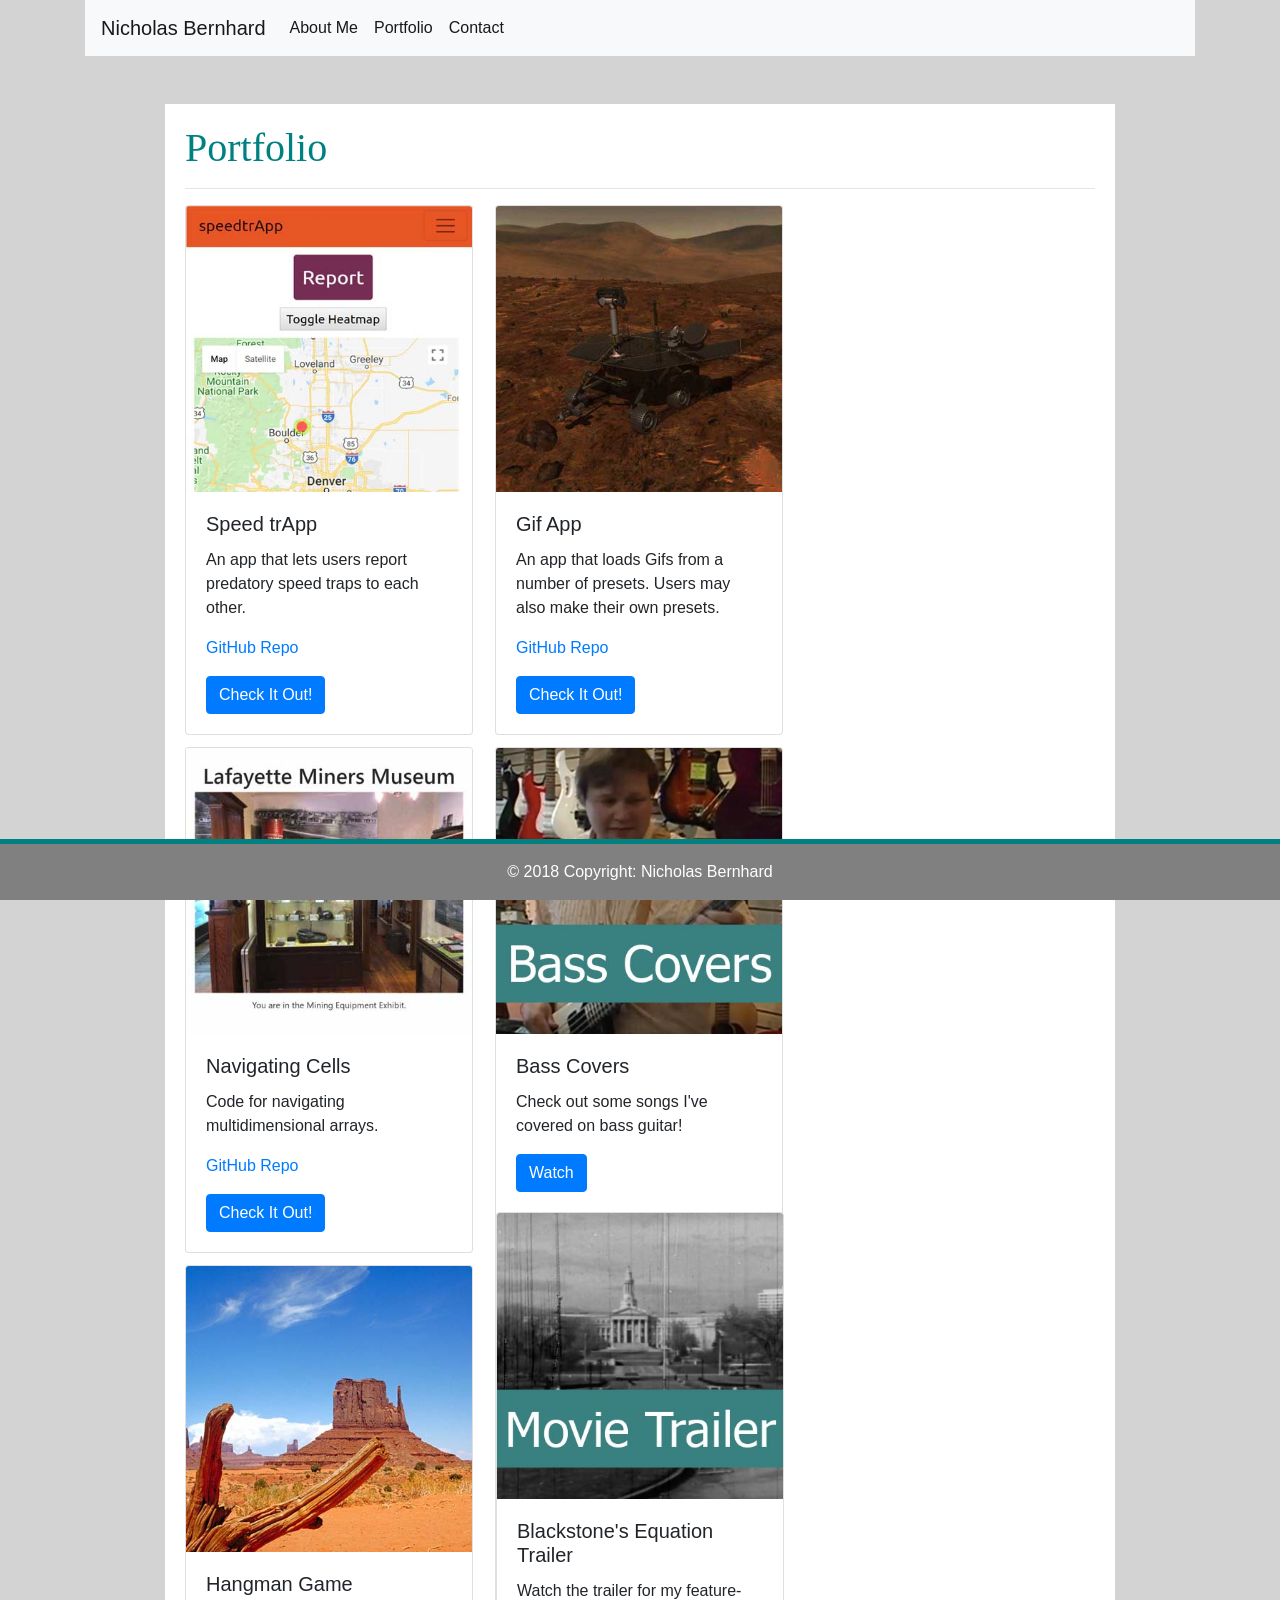
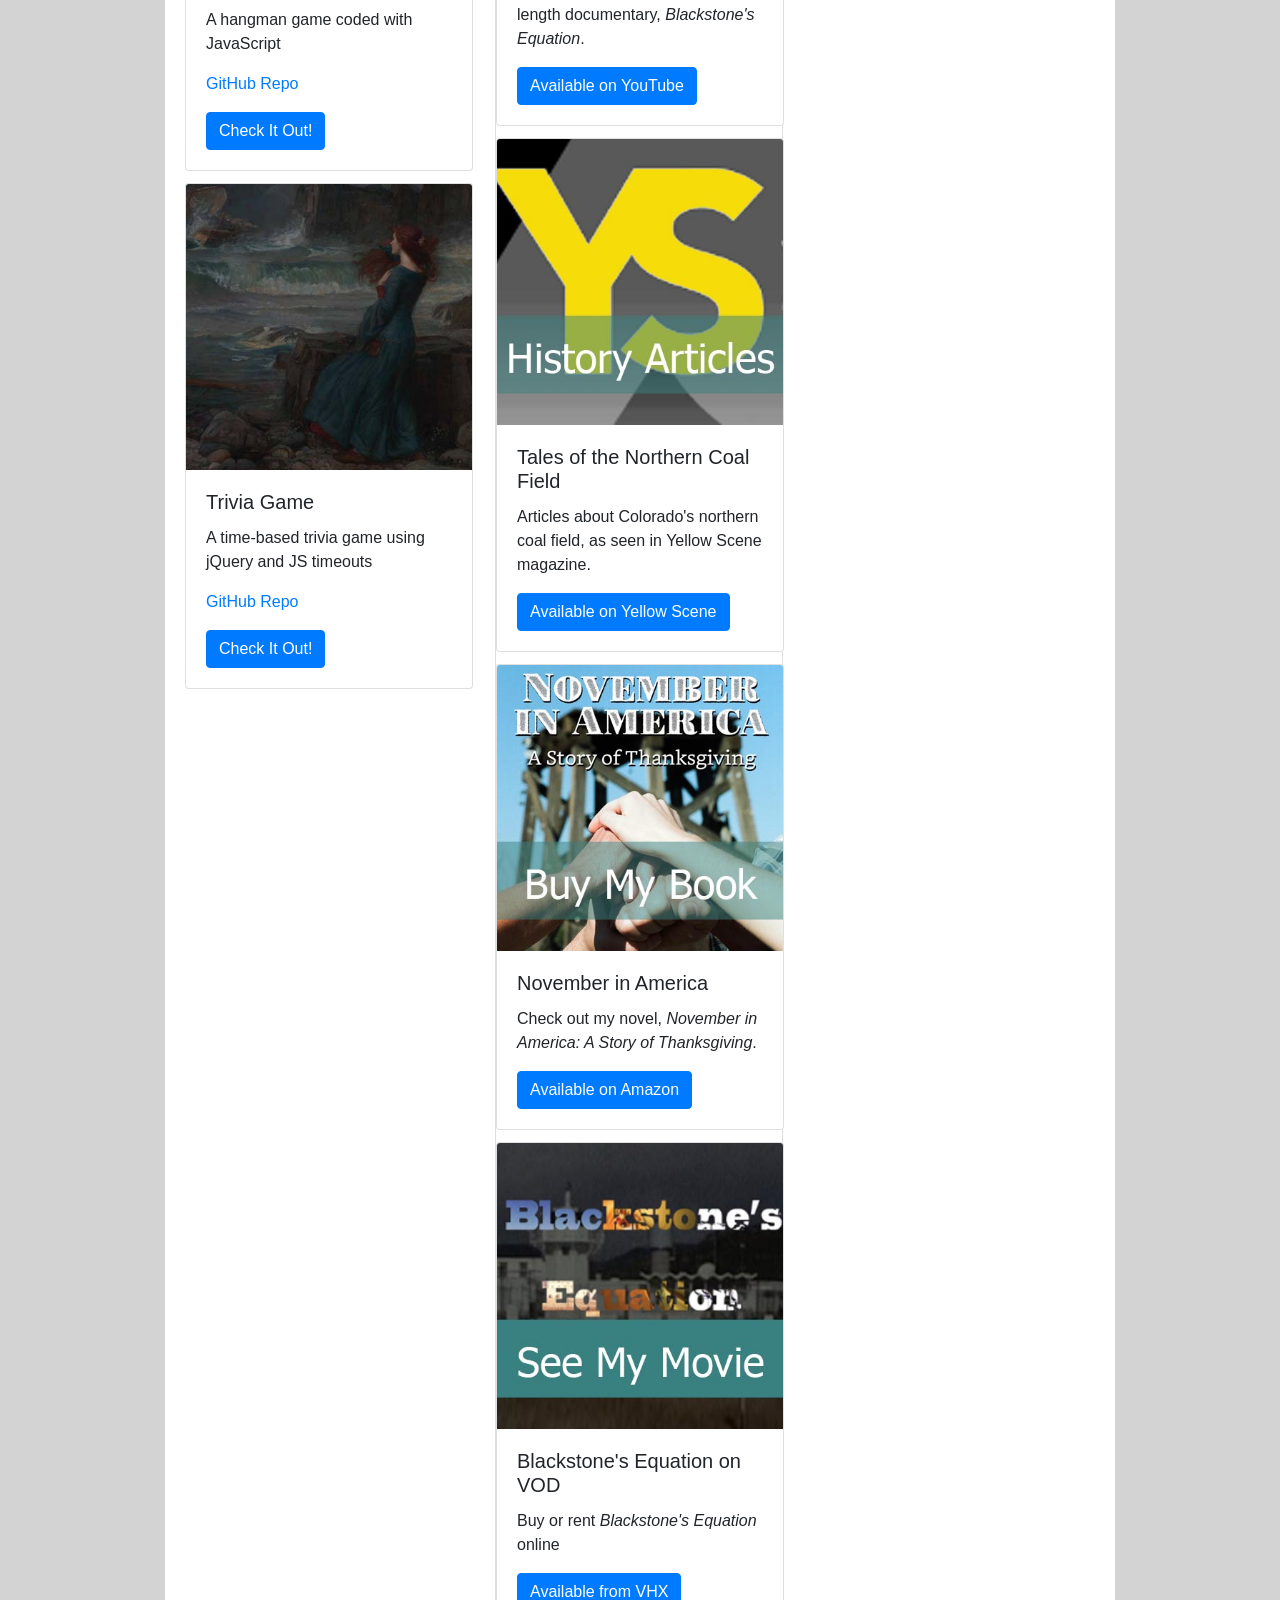
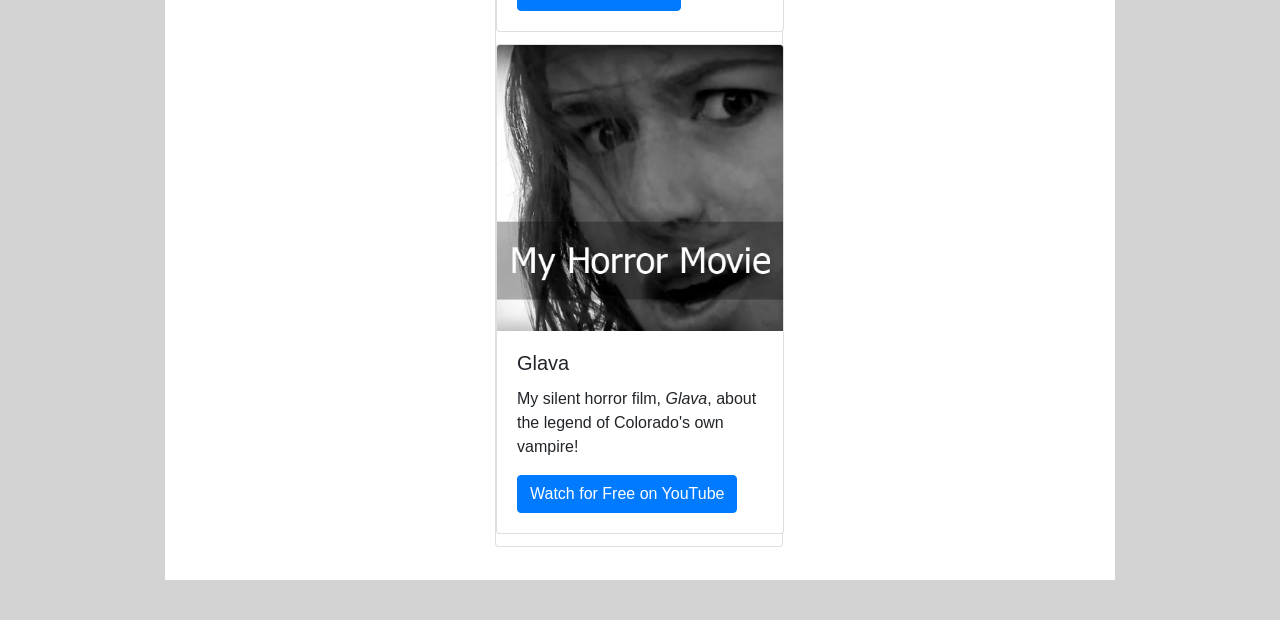
<file: portfolio.html>
<!doctype html>

<html>

<head>
  <title>Portfolio</title>
  <!-- Favicon -->
  <link rel="icon" type="image/gif" href="njbfavicon.gif">
  <!-- Viewport to make Bootstrap work -->
  <meta name="viewport" content="width=device-width, initial-scale=1">
  <!-- Bootstrap -->
  <!-- Latest compiled and minified CSS -->
  <link rel="stylesheet" href="https://stackpath.bootstrapcdn.com/bootstrap/4.1.1/css/bootstrap.min.css" integrity="sha384-WskhaSGFgHYWDcbwN70/dfYBj47jz9qbsMId/iRN3ewGhXQFZCSftd1LZCfmhktB"
    crossorigin="anonymous">
</head>

<body style="background-color: lightgray;">

  <div class="container">
    <div class="row">
      <div class="col-md-12">
        <nav class="navbar navbar-expand-lg navbar-light bg-light">
          <a class="navbar-brand" href="#">Nicholas Bernhard</a>
          <button class="navbar-toggler" type="button" data-toggle="collapse" data-target="#navbarNav" aria-controls="navbarNav" aria-expanded="false"
            aria-label="Toggle navigation">
            <span class="navbar-toggler-icon"></span>
          </button>
          <div class="collapse navbar-collapse" style="text-align: right" id="navbarNav">
            <ul class="navbar-nav">
              <li class="nav-item active">
                <a class="nav-link" href="index.html">About Me
                  <span class="sr-only">(current)</span>
                </a>
              </li>
              <li class="nav-item active">
                <a class="nav-link" href="portfolio.html">Portfolio</a>
              </li>
              <li class="nav-item active">
                <a class="nav-link" href="contact.html">Contact</a>
              </li>
            </ul>
          </div>
        </nav>
      </div>
    </div>
    <br>
    <br>
    <div class="row" style="margin-bottom: 40px;">
      <div class="col-md-1"></div>
      <div class="col-md-10" style="background-color: white; padding: 20px;">
        <div class="row">
          <div class="col-md-12" style="background-color:white">
            <h1 style="color:teal;font-family:Georgia, 'Times New Roman', Times, serif">Portfolio</h1>
            <hr>
          </div>
        </div>
        <div class="row">
          <div class="col-md-12">
            <div class="card-columns">
              <div class="card" style="width: 18rem;">
                <img class="card-img-top" src="assets/images/portfoliothumbnails/speedtrapthumbnail.jpg" alt="Speed trApp Thumbnail">
                <div class="card-body">
                  <h5 class="card-title">Speed trApp</h5>
                  <p class="card-text">An app that lets users report predatory speed traps to each other.</p>
                  <p>
                    <a href="https://github.com/nicholas-harvey/Group_Project_1">GitHub Repo</a>
                  </p>
                  <a href="https://nicholas-harvey.github.io/Group_Project_1/" class="btn btn-primary">Check It Out!</a>
                </div>
              </div>
              <div class="card" style="width: 18rem;">
                  <img class="card-img-top" src="assets/images/portfoliothumbnails/navigatecellsthumbnail.jpg" alt="Navigate Cells Thumbnail">
                  <div class="card-body">
                    <h5 class="card-title">Navigating Cells</h5>
                    <p class="card-text">Code for navigating multidimensional arrays.</p>
                    <p>
                      <a href="https://github.com/NDHF/navigate-cells">GitHub Repo</a>
                    </p>
                    <a href="http://www.ndhfilms.com/other/navigatecells/index.html" class="btn btn-primary">Check It Out!</a>
                  </div>
                </div>
              <div class="card" style="width: 18rem;">
                <img class="card-img-top" src="assets/images/portfoliothumbnails/hangmanthumbnail.jpg" alt="Hangman Game Thumbnail">
                <div class="card-body">
                  <h5 class="card-title">Hangman Game</h5>
                  <p class="card-text">A hangman game coded with JavaScript</p>
                  <p>
                    <a href="https://github.com/NDHF/Word-Guess-Game">GitHub Repo</a>
                  </p>
                  <a href="hangman/index.html" class="btn btn-primary">Check It Out!</a>
                </div>
              </div>
              <div class="card" style="width: 18rem;">
                <img class="card-img-top" src="assets/images/portfoliothumbnails/triviagamethumbnail.jpg" alt="Trivia Game Thumbnail">
                <div class="card-body">
                  <h5 class="card-title">Trivia Game</h5>
                  <p class="card-text">A time-based trivia game using jQuery and JS timeouts</p>
                  <p>
                    <a href="https://github.com/NDHF/TriviaGame">GitHub Repo</a>
                  </p>
                  <a href="trivia/index.html" class="btn btn-primary">Check It Out!</a>
                </div>
              </div>
              <div class="card" style="width: 18rem;">
                  <img class="card-img-top" src="assets/images/portfoliothumbnails/gifappthumbnail.jpg" alt="Gif App Thumbnail">
                  <div class="card-body">
                    <h5 class="card-title">Gif App</h5>
                    <p class="card-text">An app that loads Gifs from a number of presets. Users may also make their own presets.</p>
                    <p>
                      <a href="https://ndhf.github.io/gif-app/index.html">GitHub Repo</a>
                    </p>
                    <a href="https://github.com/NDHF/gif-app" class="btn btn-primary">Check It Out!</a>
                  </div>
                </div>
              <div class="card" style="width: 18rem;">
                <img class="card-img-top" src="images/1.jpg" alt="Bass covers">
                <div class="card-body">
                  <h5 class="card-title">Bass Covers</h5>
                  <p class="card-text">Check out some songs I've covered on bass guitar!</p>
                  <a href="#" class="btn btn-primary">Watch</a>
                </div>
                <div class="card" style="width: 18rem;">
                  <img class="card-img-top" src="images/2.jpg" alt="Blackstone's Equation Trailer">
                  <div class="card-body">
                    <h5 class="card-title">Blackstone's Equation Trailer</h5>
                    <p class="card-text">Watch the trailer for my feature-length documentary,
                      <i>Blackstone's Equation</i>.</p>
                    <a href="#" class="btn btn-primary">Available on YouTube</a>
                  </div>
                </div>
                <div class="card" style="width: 18rem;">
                  <img class="card-img-top" src="images/3.jpg" alt="Tales of the Northern Coal Field">
                  <div class="card-body">
                    <h5 class="card-title">Tales of the Northern Coal Field</h5>
                    <p class="card-text">Articles about Colorado's northern coal field, as seen in Yellow Scene magazine.</p>
                    <a href="#" class="btn btn-primary">Available on Yellow Scene</a>
                  </div>
                </div>
                <div class="card" style="width: 18rem;">
                  <img class="card-img-top" src="images/4.jpg" alt="November in America">
                  <div class="card-body">
                    <h5 class="card-title">November in America</h5>
                    <p class="card-text">Check out my novel,
                      <i>November in America: A Story of Thanksgiving</i>.</p>
                    <a href="#" class="btn btn-primary">Available on Amazon</a>
                  </div>
                </div>
                <div class="card" style="width: 18rem;">
                  <img class="card-img-top" src="images/5.jpg" alt="Rent Blackstone's Equation">
                  <div class="card-body">
                    <h5 class="card-title">Blackstone's Equation on VOD</h5>
                    <p class="card-text">Buy or rent
                      <i>Blackstone's Equation</i> online</p>
                    <a href="#" class="btn btn-primary">Available from VHX</a>
                  </div>
                </div>
                <div class="card" style="width: 18rem;">
                  <img class="card-img-top" src="images/6.jpg" alt="Glava">
                  <div class="card-body">
                    <h5 class="card-title">Glava</h5>
                    <p class="card-text">My silent horror film,
                      <i>Glava</i>, about the legend of Colorado's own vampire!</p>
                    <a href="#" class="btn btn-primary">Watch for Free on YouTube</a>
                  </div>
                </div>
              </div>

            </div>
          </div>
        </div>
        <div class="col-md-1"></div>
      </div>
      <div class="row">
        <div class="col-md-12">
          <div class="footer-copyright text-center py-3" style="background-color: gray;color:white;border-top: 5px solid teal; position:fixed; bottom:0;left:0;width:100%;">
            &copy; 2018 Copyright: Nicholas Bernhard
          </div>
        </div>
      </div>
    </div>

</body>

</html>
</file>
<file: gif-app/style.css>
img {
    display: block;
    margin-left: auto;
    margin-right: auto;
}

p {
    text-align: center;
}

#createNewButton {
    margin-top: 20px;
    margin-bottom: 20px;
    
}

.buttonRow {
    margin: 25px;
}

input {
}

body {
    background-image: url(spirit.jpg);
	background-color: black;
	background-size: cover;
	background-repeat: no-repeat;
	background-position: center;
	background-attachment: fixed;
    }
    
span, p, h1 {
    color: white;
}

.favoritesButton {
    display: block; 
    margin: 0 auto;
    margin-bottom: 20px;
}
</file>
<file: lazius/assets/style/style.css>
body {
	font-family: "Georgia";
	background-image: url(../images/the_librarian.jpg);
	background-size: cover;
	background-repeat: no-repeat;
	background-position: center;
	background-attachment: fixed;
}

div#masterContainer {
    display: flex;
    flex-direction: column;
    justify-content: center;
    align-items: center;
    height: 85vh; 
}

div.content {
    width: 90%;
    margin: auto;
    background-color: rgba(255, 255, 255, 0.6);
    border-radius: 30px;
}
    
div#mainContent {
    order: 1;
}

div#commandMenuDiv {
    background-color: rgba(255, 255, 255, 0.0)
}

.header {
    text-align: center;
}

.font-librebaskerville {
    font-family: 'Libre Baskerville';
    font-size: 22px;
}

div.inputDiv {
    text-align: center;
    /* color: white; */
    /* background-color: navy; */
    margin-left: auto;
    margin-right: auto;
}

div#textAreaDiv, textarea {
    margin-left: auto;
    margin-right: auto;
}

textarea {
    display: block;
    margin-left: auto;
    margin-right: auto;

}

/* .inline {
    display: inline;
} */

table.menu, table#resultsTable {
    margin-left: auto;
    margin-right: auto;
    margin-bottom: 10px;
};

td.menuData {
    border-top: 1px solid black;
    font-size: x-large;
}

.alignRight {
    text-align: right;
}

ul {
    text-align: center;
}

li {
    display: inline-block;
}
</file>
<file: navigatecells/style.css>
h1 {
    text-align: center;
}

table {
    margin: 0 auto;
}

td {
    background-color: navy;
    height: 50px;
    width: 50px;
}

img {
    width: 500px;
    display: block;
    margin-left: auto;
    margin-right: auto;
}

p {
    padding-top: 10px;
    text-align: center;
}

button {
    margin: 5px;
}

div#popUpDiv {
    background-color: red;
    width: 200px;
    height: 200px;
    z-index: 10;
    margin-left: auto;
    margin-right: auto;
    position: absolute;
    top: 10px;
    right: 10px;
}

div#imageContainer {
    position: relative;
    width: 500px;
    margin-left: auto;
    margin-right: auto;
}

div#closeButtonDiv {
    background-color: white;
    position: absolute;
    top: 0px;
    right: 0px;
    float: right;
    margin-right: 0px;
    border: 1px solid black;
}
</file>
<file: trivia/assets/css/style.css>
.activeQuestionContainer {
    margin: 0 auto;
    width: 1000px;
}

h3 {
    text-align: center;
    color: white;
}

h2#credits {
    color: white;
    text-align: center;
}

h4 {
    color: white;
}

p.text {
    color: white;
}

hgroup {
    color: white;
    text-align: center;
}

#loadGame {
    display: block;
    margin: 0 auto;
    margin-bottom: 20px;
}

body {
    background-image: url(../images/tempest.jpg);
	background-size: cover;
	background-repeat: no-repeat;
	background-position: center;
    background-attachment: fixed;
    font-family: 'Libre Baskerville';font-size: 22px;
}

div.progressContainer {
    width: 100%;
    height: 15px;
    background-color: black;
    margin-top: 20px;
}

.nextQuestion {
    margin-top: 20px;
}

.activeQuestionDiv span {
    background-color: transparent;
}

div.progress {
    width: 0%;
    height: 15px;
    background-color: red;
    -webkit-animation-name: example; /* Safari 4.0 - 8.0 */
    -webkit-animation-duration: 15s; /* Safari 4.0 - 8.0 */
    animation-name: example;
    animation-duration: 15s;
    animation-timing-function: linear;
}

/* Safari 4.0 - 8.0 */
@-webkit-keyframes example {
    0%   {width: 0%;}
    100% {width: 100%;}
}

/* Standard syntax */
@keyframes example {
    0%   {width: 1%;}
    100% {width: 100%;}
}

.wrong {
    color: white;
    background-color: red;
}

.correct {
    color: white;
    background-color: green;
}

h1.wrongCorrect {
    display: inline;
}
</file>
